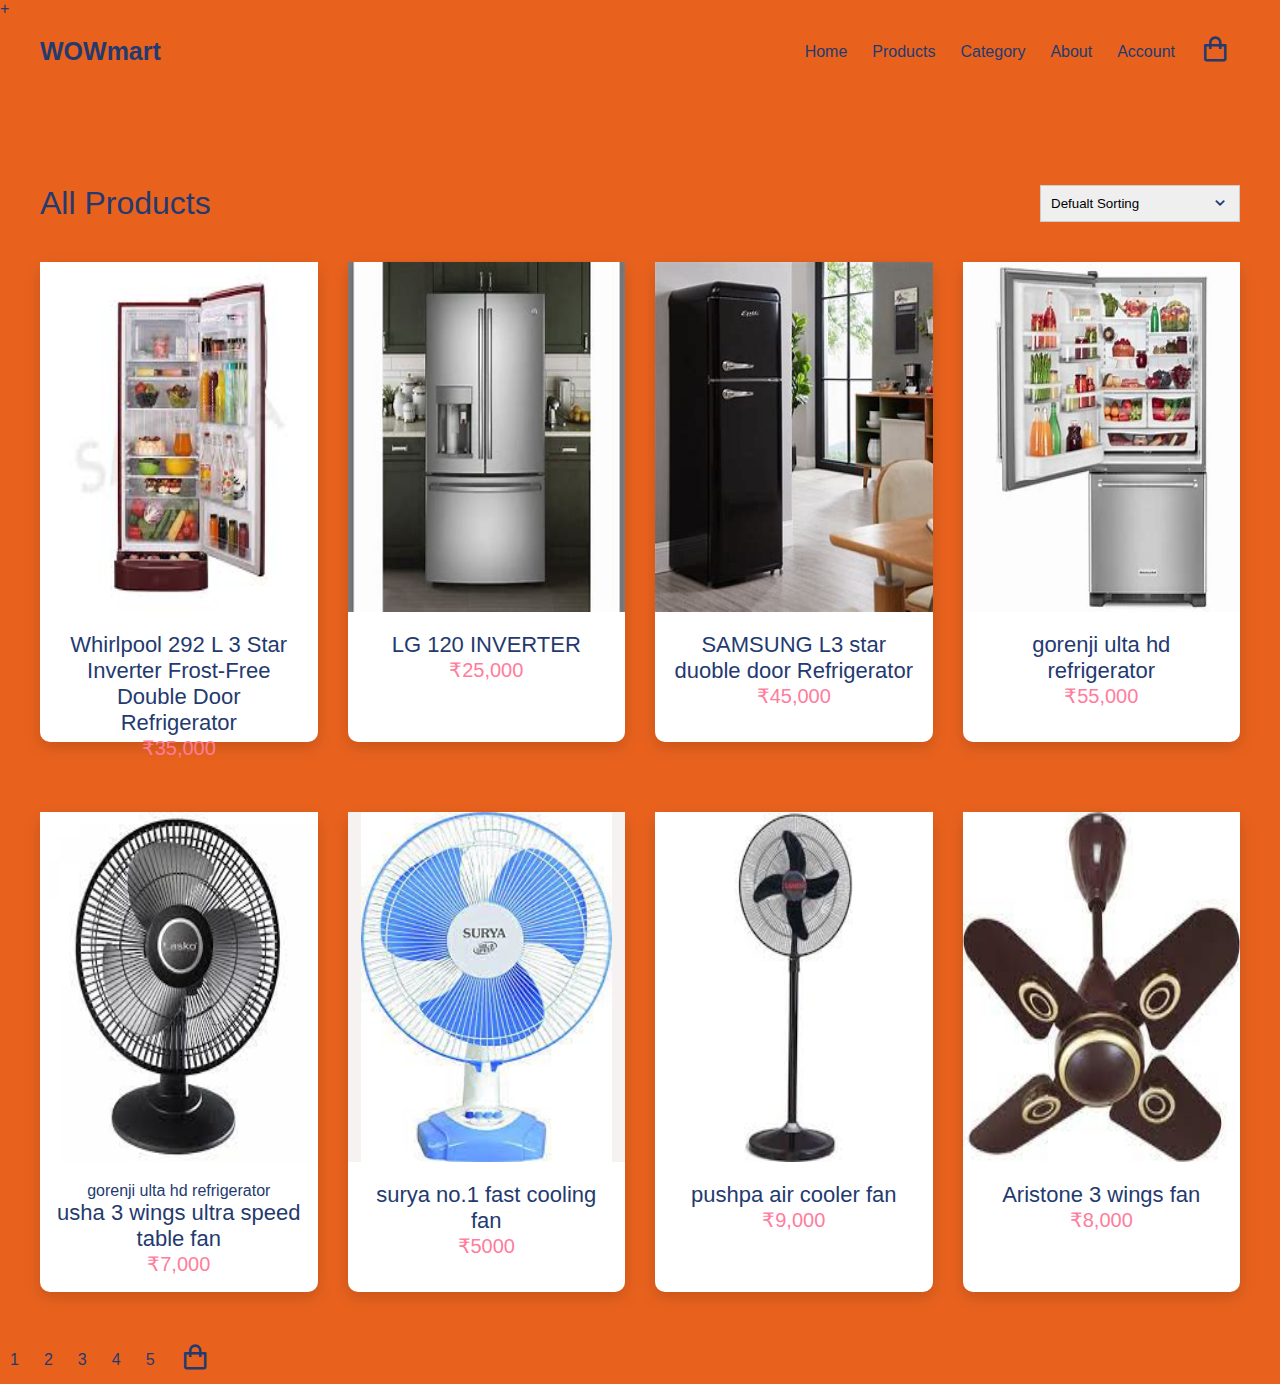
<file: index.html>
<!DOCTYPE html>
<html>

<head>

    <link rel="shortcut icon" href="./images/favicon.ico" type="image/x-icon">

    <!-- Box icons -->
    <link rel="stylesheet" href="https://cdn.jsdelivr.net/npm/boxicons@latest/css/boxicons.min.css" />

    <!-- Custom StyleSheet -->
    <link rel="stylesheet" href="styles.css" />
   
    <title>HOME</title>
</head>

<body backgroundcolor=" pink">+
    
    <!-- Navigation -->
    <nav class="nav">
        <div class="navigation container">
            <div class="logo">
                <h1> <b> <Arial>	WOWmart   </Arial></b></h1>
            </div>

            <div class="menu">
                <div class="top-nav">
                    <div class="logo">
                        <h1>WOWmart</h1>
                    </div>
                    <div class="close">
                        <i class="bx bx-x"></i>
                    </div>
                </div>

                <ul class="nav-list">
                    <li class="nav-item">
                        <a href="mobile.html" class="nav-link">Home</a>
                    </li>
                    <li class="nav-item">
                        <a href="product.html" class="nav-link">Products</a>
                    </li>
                    <li class="nav-item">
                        <a href="product-details.html" class="nav-link">Category</a>
                    </li>
                    <li class="nav-item">
                        <a href="https://www.aboutamazon.in/?utm_source=gateway&utm_medium=footer" class="nav-link">About</a>
                    </li>
                    <li class="nav-item">
                        <a href="login.html" class="nav-link">Account</a>
                    </li>
                    <li class="nav-item">
                        <a href="cart.html" class="nav-link icon"><i class="bx bx-shopping-bag"></i></a>
                    </li>
                </ul>
            </div>

            <a href="cart.html" class="cart-icon">
                <i class="bx bx-shopping-bag"></i>
            </a>

            <div class="hamburger">
                <i class="bx bx-menu"></i>
            </div>
        </div>
    </nav>

    <!-- All Products -->
    <section class="section all-products" id="products">
        <div class="top container">
            <h1>All Products</h1>
            <form>
                <select>
                    <option value="1" href="cart.html">Defualt Sorting</option>
                    <option value="2">Sort By Price</option>
                    <option value="3">Sort By Popularity</option>
                    <option value="4">Sort By Sale</option>
                    <option value="5">Sort By Rating</option>
                </select>
                <span><i class='bx bx-chevron-down'></i></span>
            </form>
        </div>

        <div class="product-center container">
            <div class="product" color ="red">
                <div class="product-header">
                    <img src="Images/pic111.jpg" alt="">
                   
                </div>
                <div class="product-footer">
                    <a href="product-details.html">
                       
                    </a>
                   <h3><a href="REFRIGE.html">Whirlpool 292 L 3 Star Inverter Frost-Free Double Door Refrigerator </a></h3>
                    <h4 class="price">₹35,000</h4>
                </div>
            </div>
            <div class="product">
                <div class="product-header">
                    <img src="Images/pic222.jpg" alt="">

                    
                </div>
                <div class="product-footer">
                    
                    <h3><a href="REFRIGE.html">LG 120 INVERTER</a></h3>
                    <h4 class="price">₹25,000</h4>
                </div>
            </div>
            <div class="product">
                <div class="product-header">
                    <img src="Images/pic333.jpg" alt="">

                   
                </div>
                <div class="product-footer">
                   
                    <h3><a href="REFRIGE.html">SAMSUNG L3 star duoble door Refrigerator</a></h3>
                    <h4 class="price">₹45,000</h4>
                </div>
            </div>
            <div class="product">
                <div class="product-header">
                    <img src="Images/pic444.jpg" alt="">

                    
                </div>
                <div class="product-footer">
                    
                    <h3><a href="REFRIGE.html">gorenji ulta hd refrigerator </a></h3>
                    <h4 class="price">₹55,000</h4>		
                </div>
            </div>
            <div class="product">
                <div class="product-header">
                    <img src="Images/pic12.jpg" alt="">

                    
                </div>
                <div class="product-footer">
<a href=".html">gorenji ulta hd refrigerator </a>
                    <h3>usha 3 wings ultra speed table fan</h3>
                    
                    <h4 class="price">₹7,000</h4>
                </div>
            </div>
            <div class="product">
                <div class="product-header">
                    <img src="Images/pic21.jpg" alt="">

                   
                </div>
                <div class="product-footer">
                    <h3>surya no.1 fast cooling fan</h3>
                    
                    <h4 class="price">₹5000</h4>
                </div>
            </div>
            <div class="product">
                <div class="product-header">
                    <img src="Images/pic23.jpg" alt="">

                    
                </div>
                <div class="product-footer">
                    <h3>pushpa air cooler fan</h3>
                    
                    <h4 class="price">₹9,000</h4>
                </div>
            </div>
            <div class="product">
                <div class="product-header">
                    <img src="Images/pic24.jpg" alt="">

                    
                </div>
                <div class="product-footer">
                    <h3>Aristone 3 wings fan</h3>
                    
                    <h4 class="price">₹8,000</h4>
                </div>
            </div>
        </div>
    </section>

    <div>
     <ul class="nav-list">
                    <li class="nav-item">
                        <a href="home2.html" class="nav-link">1</a>
                    </li>
                    <li class="nav-item">
                        <a href="HOME1.html" class="nav-link">2</a>
                    </li>
                    <li class="nav-item">
                        <a href="product.html" class="nav-link">3</a>
                    </li>
                    <li class="nav-item">
                        <a href="home2.html" class="nav-link">4</a>
                    </li>
                    <li class="nav-item">
                        <a href="account.html" class="nav-link">5</a>
                    </li>
                    <li class="nav-item">
                        <a href="cart.html" class="nav-link icon"><i class="bx bx-shopping-bag"></i></a>
                    </li>
                </ul>
            </div>
</body>
</html>
</file>
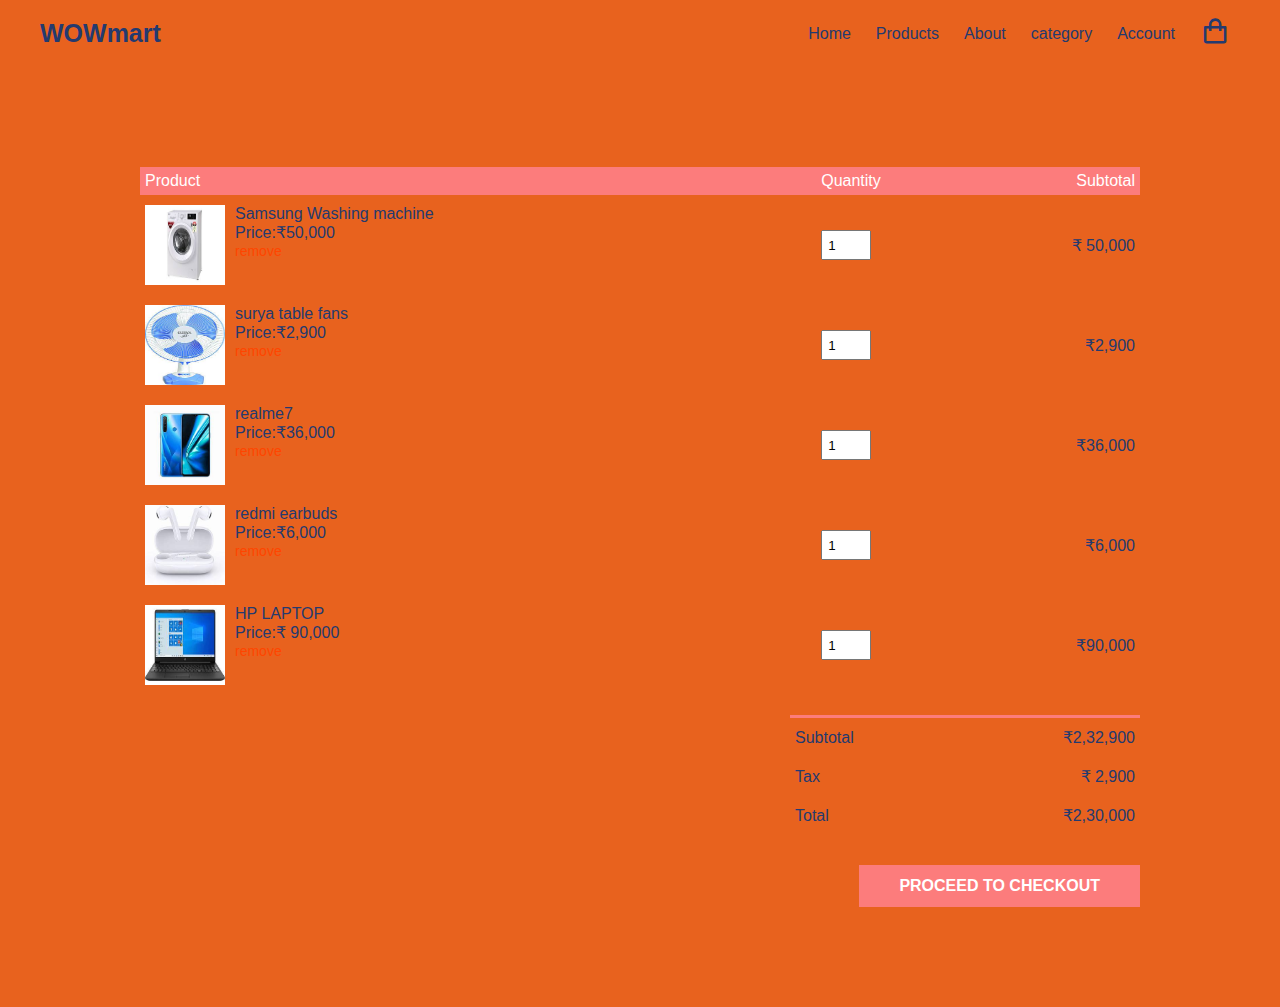
<file: cart.html>
<!DOCTYPE html>
<html >

<head>

  <link rel="shortcut icon" href="./images/favicon.ico" type="image/x-icon">

  <link rel="stylesheet" href="https://cdn.jsdelivr.net/npm/boxicons@latest/css/boxicons.min.css" />

  <link rel="stylesheet" href="styles.css" />
  <title>wowmart</title>
</head>

<body>
  <!-- Navigation -->
  <nav class="nav">
    <div class="navigation container">
      <div class="logo">
        <h1><h1><b> <Arial> WOWmart </Arial></b></h1></h1>
      </div>

      <div class="menu">
        <div class="top-nav">
          <div class="logo">
            <h1><h1><b> <Arial> WOWmart </Arial></b></h1></h1>
          </div>
          <div class="close">
            <i class="bx bx-x"></i>
          </div>
        </div>

        <ul class="nav-list">
          <li class="nav-item">
            <a href="index.html" class="nav-link">Home</a>
          </li>
          <li class="nav-item">
            <a href="product.html" class="nav-link">Products</a>
          </li>
          <li class="nav-item">
            <a href="#about" class="nav-link">About</a>
          </li>
          <li class="nav-item">
            <a href="mobile.html" class="nav-link">category</a>
          </li>
          <li class="nav-item">
            <a href="#contact" class="nav-link">Account</a>
          </li>
          <li class="nav-item">
            <a href="cart.html" class="nav-link icon"><i class="bx bx-shopping-bag"></i></a>
          </li>
        </ul>
      </div>

      <a href="cart.html" class="cart-icon">
        <i class="bx bx-shopping-bag"></i>
      </a>

      <div class="hamburger">
        <i class="bx bx-menu"></i>
      </div>
    </div>
  </nav>

  <!-- Cart Items -->
  <div class="container-md cart">
    <table>
      <tr>
        <th>Product</th>
        <th>Quantity</th>
        <th>Subtotal</th>
      </tr>
      <tr>
        <td>
          <div class="cart-info">
            <img src="Images/pic1.jpg" alt="">
            <div>
              <p>Samsung Washing machine</p>
              <span>Price:₹50,000</span>
              <br />
              <a href="#">remove</a>
            </div>
          </div>
        </td>
        <td><input type="number" value="1" min="1"></td>
        <td>₹ 50,000</td>
      </tr>
      <tr>
        <td>
          <div class="cart-info">
            <img src="Images/pic21.jpg" alt="">
            <div>
              <p>surya table fans</p>
              <span>Price:₹2,900</span>
              <br />
              <a href="#">remove</a>
            </div>
          </div>
        </td>
        <td><input type="number" value="1" min="1"></td>
        <td>₹2,900</td>
      </tr>
      <tr>
        <td>
          <div class="cart-info">
            <img src="Images/322.jpg" alt="">
            <div>
              <p>realme7</p>
              <span>Price:₹36,000</span>
              <br />
              <a href="#">remove</a>
            </div>
          </div>
        </td>
        <td><input type="number" value="1" min="1"></td>
        <td>₹36,000</td>
      </tr>
      <tr>
        <td>
          <div class="cart-info">
            <img src="Images/313.jpg" alt="">
            <div>
              <p>redmi earbuds</p>
              <span>Price:₹6,000</span>
              <br />
              <a href="#">remove</a>
            </div>
          </div>
        </td>
        <td><input type="number" value="1" min="1"></td>
        <td>₹6,000</td>
      </tr>
      <tr>
        <td>
          <div class="cart-info">
            <img src="Images/pic11.jpg" alt="">
            <div>
              <p>HP LAPTOP</p>
              <span>Price:₹ 90,000</span>
              <br />
              <a href="#">remove</a>
            </div>
          </div>
        </td>
        <td><input type="number" value="1" min="1"></td>
        <td>₹90,000</td>
      </tr>
    </table>

    <div class="total-price">
      <table>
        <tr>
          <td>Subtotal</td>
          <td>₹2,32,900</td>
        </tr>
        <tr>
          <td>Tax</td>
          <td>₹ 2,900</td>
        </tr>
        <tr>
          <td>Total</td>
          <td>₹2,30,000</td>
        </tr>
      </table>
      <a href="#" class="checkout btn">Proceed To Checkout</a>

    </div>

  </div>
</file>
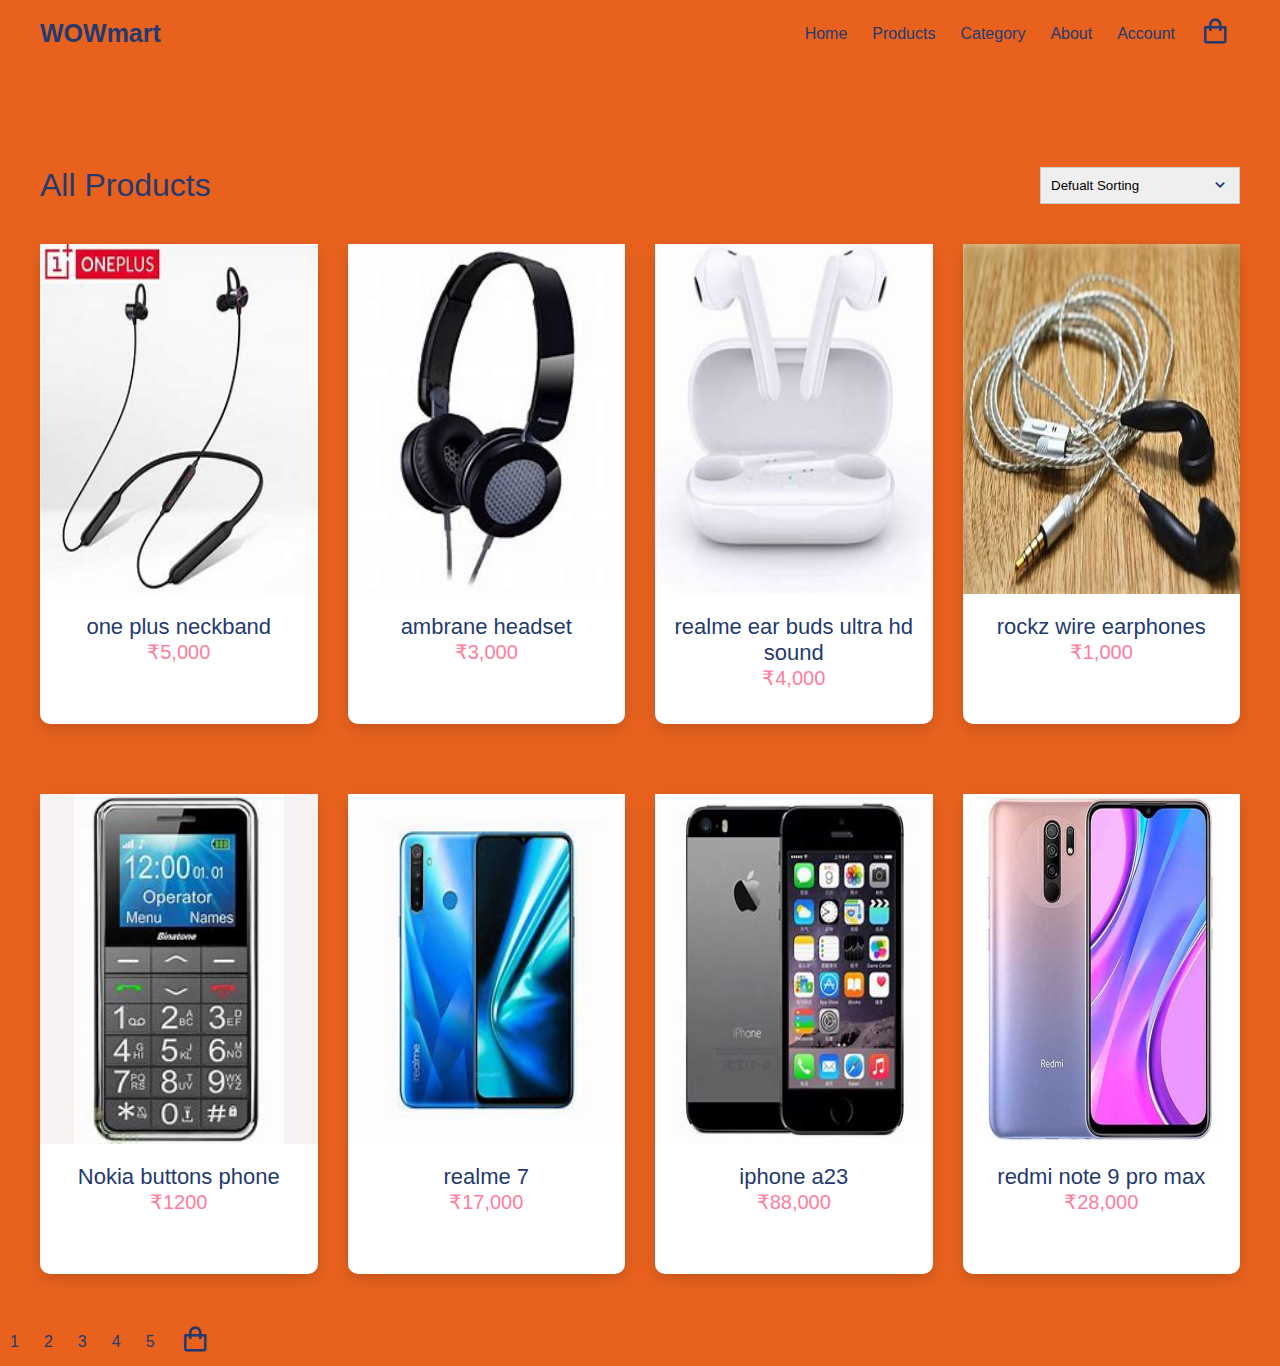
<file: home2.html>
<!DOCTYPE html>
<html lang="en">

<head>
   
    <link rel="shortcut icon" href="./images/favicon.ico" type="image/x-icon">

    <!-- Box icons -->
    <link rel="stylesheet" href="https://cdn.jsdelivr.net/npm/boxicons@latest/css/boxicons.min.css" />

    <!-- Custom StyleSheet -->
    <link rel="stylesheet" href="styles.css" />
    <title>HOME</title>
</head>

<body>
    <!-- Navigation -->
    <nav class="nav">
        <div class="navigation container">
            <div class="logo">
                <h1><h1><b> <Arial> WOWmart </Arial></b></h1</h1>
            </div>

            <div class="menu">
                <div class="top-nav">
                    <div class="logo">
                        <h1><h1><b> <Arial> WOWmart </Arial></b></h1</h1>
                    </div>
                    <div class="close">
                        <i class="bx bx-x"></i>
                    </div>
                </div>

               <ul class="nav-list">
                    <li class="nav-item">
                        <a href="login.html" class="nav-link">Home</a>
                    </li>
                    <li class="nav-item">
                        <a href="product.html" class="nav-link">Products</a>
                    </li>
                    <li class="nav-item">
                        <a href="product-details.html"class="nav-link">Category</a>
                    </li>
                    <li class="nav-item">
                        <a href="https://www.aboutamazon.in/?utm_source=gateway&utm_medium=footer" class="nav-link">About</a>
                    </li>
                    <li class="nav-item">
                        <a href="login.html" class="nav-link">Account</a>
                    </li>
                    <li class="nav-item">
                        <a href="cart.html" class="nav-link icon"><i class="bx bx-shopping-bag"></i></a>
                    </li>
                </ul>
            </div>

            <a href="cart.html" class="cart-icon">
                <i class="bx bx-shopping-bag"></i>
            </a>

            <div class="hamburger">
                <i class="bx bx-menu"></i>
            </div>
        </div>
    </nav>

    <!-- All Products -->
    <section class="section all-products" id="products">
        <div class="top container">
            <h1>All Products</h1>
            <form>
             <select>
                    <option value="1" href="cart.html">Defualt Sorting</option>
                    <option value="2">Sort By Price</option>
                    <option value="3">Sort By Popularity</option>
                    <option value="4">Sort By Sale</option>
                    <option value="5">Sort By Rating</option>
                </select>
                
                <span><i class='bx bx-chevron-down'></i></span>
            </form>
        </div>

        <div class="product-center container">
            <div class="product">
                <div class="product-header">
                    <img src="Images/311.jpg" alt="">
                    
                </div>
                <div class="product-footer">
                       
                        <h3><a href="earphones.html">one plus neckband</a></h3>
                   
                   
                    <h4 class="price">₹5,000</h4>
                </div>
            </div>
            <div class="product">
                <div class="product-header">
                    <img src="Images/312.jpg" alt="">

                    
                </div>
                <div class="product-footer">
                    
                    <h3><a href="earphones.html">ambrane headset</a></h3>
                    
                    <h4 class="price">₹3,000</h4>
                </div>
            </div>
            <div class="product">
                <div class="product-header">
                    <img src="Images/313.jpg" alt="">

                    
                </div>
                <div class="product-footer">
                    
                    <h3><a href="earphones.html">realme ear buds ultra hd sound</a></h3>
                    
                    <h4 class="price">₹4,000</h4>
                </div>
            </div>
            <div class="product">
                <div class="product-header">
                    <img src="Images/314.jpg" alt="">

                    
                </div>
                <div class="product-footer">
                    <h3><a href="earphones.html">rockz wire earphones</a></h3>
                    
                    <h4 class="price">₹1,000</h4>
                </div>
            </div>
            <div class="product">
                <div class="product-header">
                    <img src="Images/321.jpg" alt="">

                    
                </div>
                <div class="product-footer">
                    <h3><a href="mobile.html">Nokia buttons phone</a></h3>
                    
                    <h4 class="price">₹1200</h4>
                </div>
            </div>
            <div class="product">
                <div class="product-header">
                    <img src="Images/322.jpg" alt="">

                    
                </div>
                <div class="product-footer">
                    
                    <h3><a href="mobile.html">realme 7 </a></h3>
                    <h4 class="price">₹17,000</h4>
                </div>
            </div>
            <div class="product">
                <div class="product-header">
                    <img src="Images/323.jpg" alt="">

                    
                </div>
                <div class="product-footer">
                    
                    <h3><a href="mobile.html">iphone a23</a></h3>
                    <h4 class="price">₹88,000</h4>
                </div>
            </div>
            <div class="product">
                <div class="product-header">
                    <img src="Images/324.jpg" alt="">

                    
                </div>
                <div class="product-footer">
                    
                    <h3><a href="mobile.html">redmi note 9 pro max</a></h3>
                    <h4 class="price">₹28,000</h4>
                </div>
            </div>
        </div>
    </section>

     <div>
     <ul class="nav-list">
                    <li class="nav-item">
                        <a href="home2.html" class="nav-link">1</a>
                    </li>
                    <li class="nav-item">
                        <a href="HOME1.html" class="nav-link">2</a>
                    </li>
                    <li class="nav-item">
                        <a href="product.html" class="nav-link">3</a>
                    </li>
                    <li class="nav-item">
                        <a href="home2.html" class="nav-link">4</a>
                    </li>
                    <li class="nav-item">
                        <a href="account.html" class="nav-link">5</a>
                    </li>
                    <li class="nav-item">
                        <a href="cart.html" class="nav-link icon"><i class="bx bx-shopping-bag"></i></a>
                    </li>
                </ul>
            </div>
</file>
<file: styles.css>
:root {
  --white: #fff;
  --black: #222;
  --pink: #f60091;
  --grey: #444;
  --grey2: #959595;
  --grey-alt: #d1e2e9;
  --yellow: #ffd800;
  --green: #59b210;
}

*,
*::before,
*::after {
  margin: 0;
  padding: 0;
  box-sizing: inherit;
}

html {
  scroll-behavior: smooth;
  box-sizing: border-box;
  font-size: 62.5%;
}

body {
  font-family: "Poppins", sans-serif;
  font-size: 1.6rem;
  font-weight: 400;
  background-color: rgba(230, 82, 8, 0.911);
  color: #243a6f;
  position: relative;
  z-index: 1;
}

h1,
h2,
h3,
h4 {
  font-weight: 500;
}

a {
  color: inherit;
  text-decoration: none;
}

img {
  max-width: 100%;
}

li {
  list-style: none;
}

.container {
  max-width: 120rem;
  margin: 0 auto;
}

.container-md {
  max-width: 100rem;
  margin: 0 auto;
}

@media only screen and (max-width: 1200px) {
  .container {
    padding: 0 3rem;
  }

  .container-md {
    padding: 0 3rem;
  }
}

/* Header */
.header {
  position: relative;
  width: 100%;
  min-height: 100vh;
  background-color: var(--grey-alt);
  overflow: hidden;
}

.nav {
  padding: 1.6rem 0;
}

.nav.fix-nav {
  position: fixed;
  top: 0;
  left: 0;
  width: 100%;
  background-color: #243a6f;
  box-shadow: 0 5px 15px rgba(0, 0, 0, 0.3);
  z-index: 999;
}

.nav.fix-nav .nav-link,
.nav.fix-nav .logo,
.nav.fix-nav .cart-icon,
.nav.fix-nav .hamburger {
  color: orange;
}

.navigation {
  display: flex;
  align-items: center;
  justify-content: space-between;
}

.logo h1 {
  font-size: 2.5rem;
}

.nav-list {
  display: flex;
  align-items: center;
}

.nav-item:not(:last-child) {
  margin-right: 0.5rem;
}

.nav-link:link,
.nav-link:visited {
  padding: 0.8rem 1rem;
  transition: all 300ms ease-in-out;
}

.nav-link.icon {
  font-size: 3rem;
}

.top-nav {
  display: none;
}

.hamburger {
  display: none;
}

.cart-icon {
  display: none;
}

@media only screen and (max-width: 768px) {
  .menu {
    position: fixed;
    top: 0;
    left: -100%;
    width: 80%;
    max-width: 40rem;
    height: 100%;
    background-color: red;
    transition: all 500ms ease-in-out;
    z-index: 100;
  }

  .menu.show {
    left: 0;
  }

  .top-nav {
    display: flex;
    align-items: center;
    justify-content: space-between;
    background-color: #243a6f;
    padding: 1rem 1.6rem;
  }

  .top-nav .logo {
    color: green;
  }

  .top-nav .close {
    color: #fff;
    font-size: 3rem;
    padding: 1rem;
    cursor: pointer;
  }

  .cart-icon {
    display: block;
    font-size: 3rem;
  }

  .hamburger {
    display: block;
    font-size: 3rem;
    padding: 0.5rem;
    cursor: pointer;
  }

  .nav-link:link,
  .nav-link:visited {
    display: block;
    font-size: 1.7rem;
    padding: 1rem 0;
  }

  .nav.fix-nav .nav-link {
    color: #243a6f;
  }

  .nav-list {
    flex-direction: column;
    align-items: start;
    padding: 1rem 1.6rem;
  }

  body.show::before {
    content: "";
    position: absolute;
    top: 0;
    left: 0;
    width: 100%;
    height: 100%;
    background-color: rgba(0, 0, 0, 0.8);
    z-index: 4;
  }

  .nav.show {
    background-color: rgba(0, 0, 0, 0.8);
  }

  .nav-link.icon {
    display: none;
  }
}

/* Hero */
.header .hero-img {
  position: absolute;
  bottom: -10%;
  right: -5%;
  height: 70rem;
  object-fit: contain;
}

.hero-content {
  position: absolute;
  top: 50%;
  transform: translate(25%, -50%);
}

.hero-content h2 {
  color: #b888ff;
  font-size: 3rem;
  font-weight: 700;
  margin-bottom: 1rem;
}

.hero-content .discount {
  color: #fbb419;
}

.hero-content h1 span {
  color: #253b70;
  font-size: 6rem;
  font-weight: 700;
  display: block;
  line-height: 1;
  text-shadow: 3px 3px 0 #f1f1f1, 4px 4px 0 #f1f1f1;
}

.btn {
  display: inline-block;
  background-color: #fc7c7c;
  padding: 1.2rem 4rem;
  color: #fff;
  font-weight: 600;
  text-transform: uppercase;
  margin-top: 3rem;
}

@media only screen and (max-width: 1200px) {
  .header .hero-img {
    right: -20%;
  }

  .hero-content {
    transform: translate(20%, -50%);
  }

  .hero-content h2 {
    font-size: 2rem;
  }

  .hero-content h1 span {
    font-size: 5rem;
  }
}

@media only screen and (max-width: 996px) {
  .header {
    min-height: 70vh;
  }

  .header .hero-img {
    height: 40rem;
    right: -10%;
  }
}

@media only screen and (max-width: 567px) {
  .header {
    min-height: 100vh;
  }

  .header .hero-img {
    height: 40rem;
    bottom: -15%;
  }

  .hero-content {
    top: 40%;
    transform: translate(15%, -50%);
  }

  .header .hero-img {
    right: 0%;
  }

  .hero-content h2 {
    font-size: 1.8rem;
  }

  .hero-content h1 span {
    font-size: 4rem;
  }

  .hero-content a {
    padding: 1rem 3rem;
  }
}

/* Adverts */
.section {
  padding: 10rem 0 5rem 0;
}

.advert-center {
  display: grid;
  grid-template-columns: repeat(auto-fit, minmax(30rem, 1fr));
  gap: 3rem;
}

.advert-box {
  position: relative;
  color: #fff;
  height: 27rem;
  border-radius: 1rem;
  padding: 1.6rem;
  overflow: hidden;
  z-index: 1;
}

.advert-box img {
  position: absolute;
  bottom: 0%;
  left: -20%;
  height: 100%;
  width: 35rem;
  z-index: -1;
}

.advert-box:nth-child(1) {
  background-color: #f5c5d1;
}

.advert-box:nth-child(2) {
  background-color: #a1d1df;
}

.advert-box:nth-child(3) {
  background-color: #e5bc00;
}

.advert-box .dotted {
  position: relative;
  height: 100%;
  border: 2px dashed #f1f1f1;
  border-radius: 1rem;
}

.advert-box .content {
  position: absolute;
  top: 50%;
  right: 5%;
  transform: translate(0, -50%);
}

.advert-box .content h2,
.advert-box .content h4 {
  text-shadow: 5px 6px 0px rgba(37, 59, 112, 0.1);
}

.advert-box .content h2 {
  line-height: 1.2;
  font-size: 3rem;
  font-weight: 700;
  margin-bottom: 1rem;
}

.advert-box .content h4 {
  font-size: 1.5rem;
  text-transform: capitalize;
}

/* Featured Products */

.title {
  margin: 4rem 0 7rem 0;
  text-align: center;
}

.title h1 {
  font-size: 3rem;
  display: inline-block;
  position: relative;
  z-index: 0;
}

.title h1::after {
  content: "";
  position: absolute;
  left: 50%;
  bottom: -20%;
  transform: translate(-50%, -50%);
  background-color: var(--pink);
  width: 50%;
  height: 0.4rem;
  z-index: 1;
}

/* Product */
.product-center {
  display: grid;
  grid-template-columns: repeat(auto-fit, minmax(25rem, 1fr));
  gap: 7rem 3rem;
}

.product {
  height: 48rem;
  background-color: #fff;
  box-shadow: 0 0.5rem 1.5rem rgba(0, 0, 0, 0.15);
  border-radius: 1rem;
  text-align: center;
  transition: all 300ms ease-in-out;
}

.product:hover {
  box-shadow: 0 0.5rem 1.5rem rgba(0, 0, 0, 0.25);
}

.product-header {
  position: relative;
  height: 35rem;
  background-color: #f6f2f1;
  transition: all 300ms ease-in-out;
  z-index: 0;
}

.product-header img {
  height: 100%;
}

.product-footer {
  padding: 2rem 1.6rem 1.6rem 1.6rem;
}

.product-footer h3 {
  font-size: 2.2rem;
}

.rating {
  color: #43b3d9;
}

.product-footer .price {
  color: #ff7c9c;
  font-size: 2rem;
}

.product:hover .product-header::after {
  content: "";
  position: absolute;
  width: 100%;
  height: 100%;
  left: 0;
  top: 0;
  border-radius: 1rem 1rem 0 0;
  background-color: rgba(0, 0, 0, 0.5);
  transition: all 500ms ease-in-out;
  z-index: 1;
}

.product-header .icons {
  position: absolute;
  right: 5%;
  top: 50%;
  transform: translate(0, -50%) scale(0);
  z-index: 2;
  opacity: 0;
  transition: all 500ms ease-in-out;
}

.product-header .icons span {
  background-color: #fff;
  font-size: 2.5rem;
  display: block;
  border-radius: 50%;
  padding: 1.5rem 1.6rem;
  line-height: 2rem;
  cursor: pointer;
  transition: all 300ms ease-in-out;
}

.product-header .icons span i {
  transition: all 500ms ease-in-out;
}

.product-header .icons span:not(:last-child) {
  margin-bottom: 1rem;
}

.product-header .icons span:hover {
  background-color: #ff7c9c;
  color: #fff;
}

.product:hover .icons {
  opacity: 1;
  transform: translate(0, -50%) scale(1);
}

.product-header .icons a {
  display: block;
  margin-bottom: 1rem;
}

/* Exclusive Product */
.product-banner {
  display: grid;
  grid-template-columns: 1fr 1fr;
  height: 50rem;
  background-color: #243a6f;
}

.product-banner .left img {
  object-fit: cover;
  height: 100%;
}

.product-banner .right {
  align-self: center;
  text-align: center;
  padding: 1.6rem;
}

.product-banner .content h2 {
  color: #fbb419;
  font-size: 3rem;
  font-weight: 700;
  margin-bottom: 1rem;
}

.product-banner .content .discount {
  color: #b888ff;
}

.product-banner .content h1 span {
  color: #fff;
  font-size: 6rem;
  font-weight: 700;
  display: block;
  line-height: 1;
}

@media only screen and (max-width: 996px) {
  .product-banner .content h1 span {
    font-size: 5rem;
  }
}

@media only screen and (max-width: 768px) {
  .product-banner {
    grid-template-columns: 1fr;
  }

  .product-banner .left {
    display: none;
  }

  .product-banner .content h1 span {
    font-size: 4rem;
  }

  .product-banner .content h2 {
    font-size: 2rem;
  }

  .product-banner .content a {
    padding: 1rem 3rem;
  }
}

/* Testimonials */
.testimonial-center {
  display: grid;
  grid-template-columns: repeat(auto-fit, minmax(25rem, 1fr));
  gap: 6rem;
}

.testimonial {
  position: relative;
  padding: 5rem;
  background-color: #fff;
  box-shadow: 0 0.5rem 1.5rem rgba(0, 0, 0, 0.1);
  transition: all 300ms ease-in-out;
  text-align: center;
  border-radius: 0.5rem;
}

.testimonial:hover {
  box-shadow: 0 0.5rem 1.5rem rgba(0, 0, 0, 0.2);
  transform: translateY(-1rem);
}

.testimonial span {
  position: absolute;
  top: 2%;
  left: 50%;
  font-size: 12rem;
  font-family: sans-serif;
  color: #ff7c9c;
  line-height: 1;
  transform: translate(-50%, 0);
}

.testimonial p {
  margin: 2rem 0 1rem 0;
}

.testimonial .rating {
  margin-bottom: 1rem;
}

.testimonial .img-cover {
  border-radius: 50%;
  width: 8rem;
  height: 8rem;
  overflow: hidden;
  margin: 0 auto;
}

.testimonial .img-cover img {
  height: 100%;
  object-fit: cover;
}

.testimonial h4 {
  margin-top: 1rem;
}

/* Brands */
.brands-center {
  display: grid;
  grid-template-columns: repeat(6, 1fr);
  gap: 3rem;
}

.brand {
  height: 8rem;
  width: 8rem;
  margin: 0 auto;
}

.brand img {
  object-fit: contain;
}

@media only screen and (max-width: 768px) {
  .brands-center {
    grid-template-columns: repeat(3, 1fr);
  }
}

/* ========= Footer ======== */
.footer {
  background-color: var(--black);
  padding: 6rem 1rem;
  line-height: 3rem;
}

.footer-center span {
  margin-right: 1rem;
}

.footer-container {
  display: grid;
  grid-template-columns: repeat(4, 1fr);
  color: var(--white);
}

.footer-center a:link,
.footer-center a:visited {
  display: block;
  color: #f1f1f1;
  font-size: 1.4rem;
  transition: 0.6s;
}

.footer-center a:hover {
  color: var(--pink);
}

.footer-center div {
  color: #f1f1f1;
  font-size: 1.4rem;
}

.footer-center h3 {
  font-size: 1.8rem;
  font-weight: 400;
  margin-bottom: 1rem;
}

@media only screen and (max-width: 998px) {
  .footer-container {
    grid-template-columns: repeat(2, 1fr);
    row-gap: 2rem;
  }
}

@media only screen and (max-width: 768px) {
  .footer-container {
    grid-template-columns: 1fr;
    row-gap: 2rem;
  }
}

/* All Products */
.section .top {
  display: flex;
  align-items: center;
  justify-content: space-between;
  margin-bottom: 4rem;
}

.all-products .top select {
  font-family: "Poppins", sans-serif;
  width: 20rem;
  padding: 1rem;
  border: 1px solid #ccc;
  appearance: none;
  outline: red;
}

form {
  position: relative;
  z-index: 1;
}

form span {
  position: absolute;
  top: 50%;
  right: 1rem;
  transform: translateY(-50%);
  font-size: 2rem;
  z-index: 0;
}

@media only screen and (max-width: 768px) {
  .all-products .top select {
    width: 15rem;
  }
}

/* Pagination */
.pagination {
  padding: 3rem 0 5rem 0;
}

.pagination span {
  display: inline-block;
  padding: 1rem 1.5rem;
  border: 1px solid #243a6f;
  font-size: 1.8rem;
  margin-bottom: 2rem;
  cursor: pointer;
  transition: all 300ms ease-in-out;
}

.pagination span:hover {
  border: 1px solid #243a6f;
  background-color: #243a6f;
  color: #fff;
}

/* Detail */
.product-detail .details {
  display: grid;
  grid-template-columns: 1fr 1.2fr;
  gap: 7rem;
}

.product-detail .left {
  display: flex;
  flex-direction: column;
}

.product-detail .left .main {
  text-align: center;
  background-color: #f6f2f1;
  margin-bottom: 2rem;
  height: 45rem;
  padding: 3rem;
}

.product-detail .left .main img {
  object-fit: contain;
  height: 100%;
}

.product-detail .thumbnails {
  display: grid;
  grid-template-columns: repeat(4, 1fr);
  gap: 1rem;
}

.product-detail .thumbnail {
  width: 10rem;
  height: 10rem;
  background-color: #f6f2f1;
  text-align: center;
}

.product-detail .thumbnail img {
  height: 100%;
  object-fit: contain;
}

.product-detail .right span {
  display: inline-block;
  font-size: 1.5rem;
  margin-bottom: 1rem;
}

.product-detail .right h1 {
  font-size: 4rem;
  line-height: 1.2;
  margin-bottom: 2rem;
}

.product-detail .right .price {
  font-size: 600;
  font-size: 2rem;
  color: #ff7c9c;
  margin-bottom: 2rem;
}

.product-detail .right div {
  display: inline-block;
  position: relative;
  z-index: 1;
}

.product-detail .right select {
  font-family: "Poppins", sans-serif;
  width: 20rem;
  padding: 0.7rem;
  border: 1px solid #ccc;
  appearance: none;
  outline: none;
}

.product-detail form {
  margin-bottom: 2rem;
}

.product-detail form span {
  position: absolute;
  top: 50%;
  right: 1rem;
  transform: translateY(-50%);
  font-size: 2rem;
  z-index: 0;
}

.product-detail .form {
  margin-bottom: 3rem;
}

.product-detail .form input {
  padding: 0.8rem;
  text-align: center;
  width: 3.5rem;
  margin-right: 2rem;
}

.product-detail .form .addCart {
  background: #ff7c9c;
  padding: 0.8rem 4rem;
  color: #fff;
  border-radius: 3rem;
}

.product-detail h3 {
  text-transform: uppercase;
  margin-bottom: 2rem;
}

@media only screen and (max-width: 996px) {
  .product-detail .left {
    width: 30rem;
    height: 45rem;
  }

  .product-detail .details {
    gap: 3rem;
  }

  .product-detail .thumbnails {
    width: 30rem;
    gap: 0.5rem;
  }

  .product-detail .thumbnail {
    width: auto;
    height: 10rem;
    background-color: #f6f2f1;
    text-align: center;
    padding: 0.5rem;
  }
}

@media only screen and (max-width: 650px) {
  .product-detail .details {
    grid-template-columns: 1fr;
  }

  .product-detail .right {
    margin-top: 10rem;
  }

  .product-detail .left {
    width: 100%;
    height: 45rem;
  }

  .product-detail .details {
    gap: 3rem;
  }

  .product-detail .thumbnails {
    width: 100%;
    gap: 0.5rem;
  }
}

/* Cart Items */
.cart {
  margin: 10rem auto;
}

table {
  width: 100%;
  border-collapse: collapse;
}

.cart-info {
  display: flex;
  flex-wrap: wrap;
}

th {
  text-align: left;
  padding: 0.5rem;
  color: #fff;
  background-color: #fc7c7c;
  font-weight: normal;
}

td {
  padding: 1rem 0.5rem;
}

td input {
  width: 5rem;
  height: 3rem;
  padding: 0.5rem;
}

td a {
  color: orangered;
  font-size: 1.4rem;
}

td img {
  width: 8rem;
  height: 8rem;
  margin-right: 1rem;
}

.total-price {
  display: flex;
  justify-content: flex-end;
  align-items: end;
  flex-direction: column;
  margin-top: 2rem;
}

.total-price table {
  border-top: 3px solid #fc7c7c;
  width: 100%;
  max-width: 35rem;
}

td:last-child {
  text-align: right;
}

th:last-child {
  text-align: right;
}

@media only screen and (max-width: 567px) {
  .cart-info p {
    display: none;
  }
}
</file>
